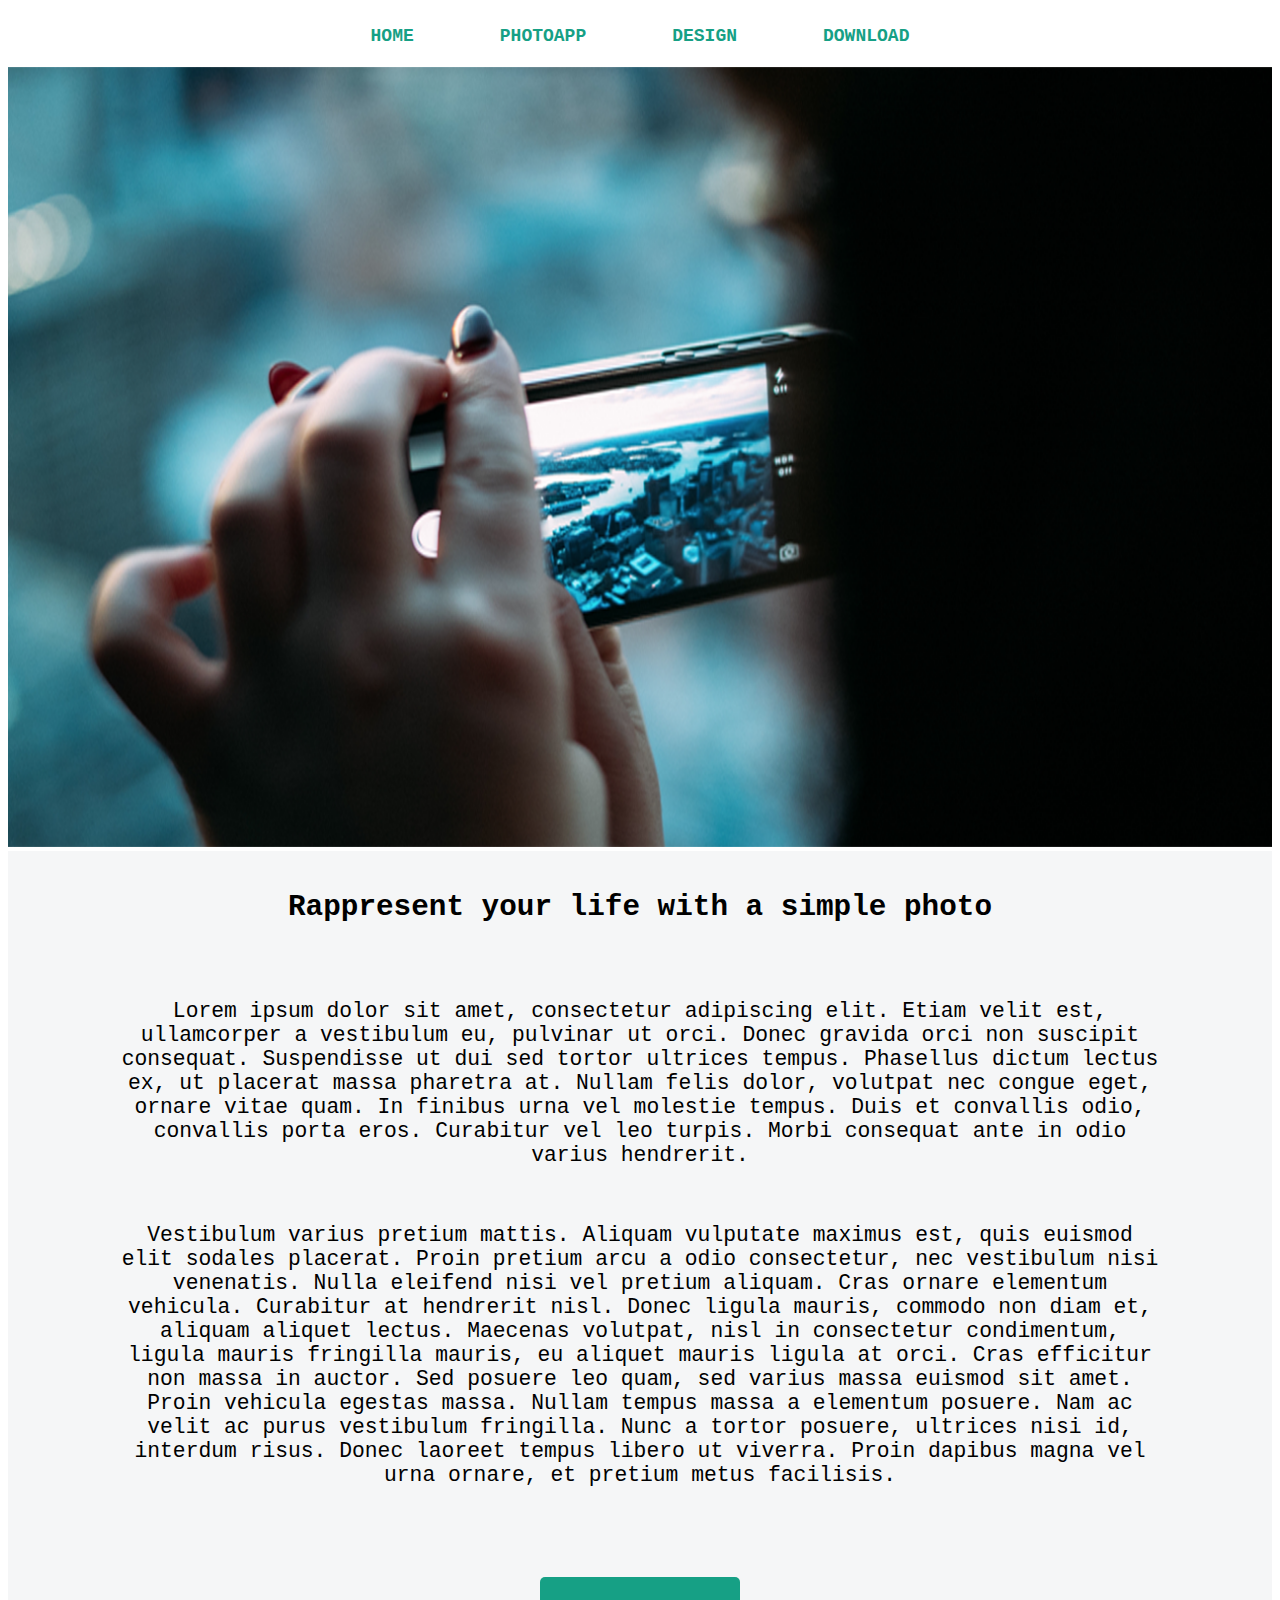
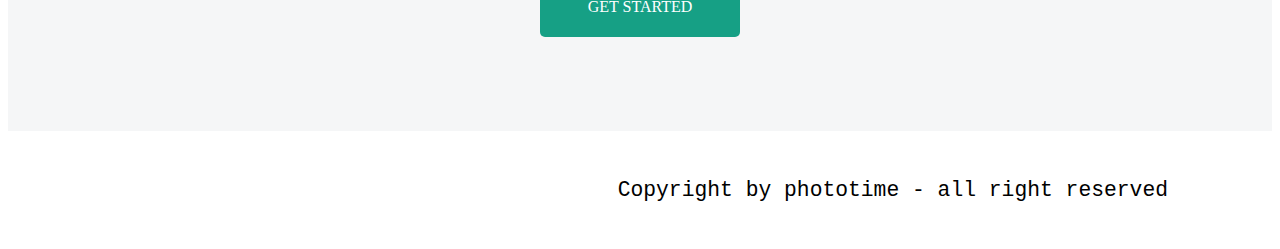
<file: homework1/index.html>
<!DOCTYPE html>
<html lang="en">
<head>
    <meta charset="UTF-8">
    <title>homework1</title>
    <link rel="stylesheet" href="css/style.css">
    <link href="https://fonts.googleapis.com/css?family=Merriweather" rel="stylesheet">
</head>
<body>
  
  <div class="key">
    <nav class="menu">
        <a href="#">home</a>  
        <a href="#">photoapp</a>
        <a href="#">design</a>  
        <a href="#">download</a> 
    </nav> 
  </div>
  
    <img class="header1" src="img/top-img.png" alt="sample photo">
    
   <section>
       <div class="conteiner">
            <div class="title">
                <h1>Rappresent your life with a simple photo</h1>
                <div class="general-text">
                    <p class="text-info"> Lorem ipsum dolor sit amet, consectetur adipiscing elit. Etiam velit est, ullamcorper a vestibulum eu, pulvinar ut orci. Donec gravida orci non suscipit consequat. Suspendisse ut dui sed tortor ultrices tempus. Phasellus dictum lectus ex, ut placerat massa pharetra at. Nullam felis dolor, volutpat nec congue eget, ornare vitae quam. In finibus urna vel molestie tempus. Duis et convallis odio, convallis porta eros. Curabitur vel leo turpis. Morbi consequat ante in odio varius hendrerit.
                    </p>
                
                    <p class="text-info">Vestibulum varius pretium mattis. Aliquam vulputate maximus est, quis euismod elit sodales placerat. Proin pretium arcu a odio consectetur, nec vestibulum nisi venenatis. Nulla eleifend nisi vel pretium aliquam. Cras ornare elementum vehicula. Curabitur at hendrerit nisl. Donec ligula mauris, commodo non diam et, aliquam aliquet lectus. Maecenas volutpat, nisl in consectetur condimentum, ligula mauris fringilla mauris, eu aliquet mauris ligula at orci. Cras efficitur non massa in auctor. Sed posuere leo quam, sed varius massa euismod sit amet. Proin vehicula egestas massa. Nullam tempus massa a elementum posuere. Nam ac velit ac purus vestibulum fringilla. Nunc a tortor posuere, ultrices nisi id, interdum risus. Donec laoreet tempus libero ut viverra. Proin dapibus magna vel urna ornare, et pretium metus facilisis.</p>
                </div>
            </div>
<!--
            <div class="button">
                <a href="#">get started</a>
            </div> 
-->
           <a href="#" class="button">get started</a>
       
        </div>
   </section>
   
   <footer>
       <div class="copyright">
           <p>Copyright by phototime - all right reserved</p>
       </div>
   </footer>
    
</body>
</html>
</file>
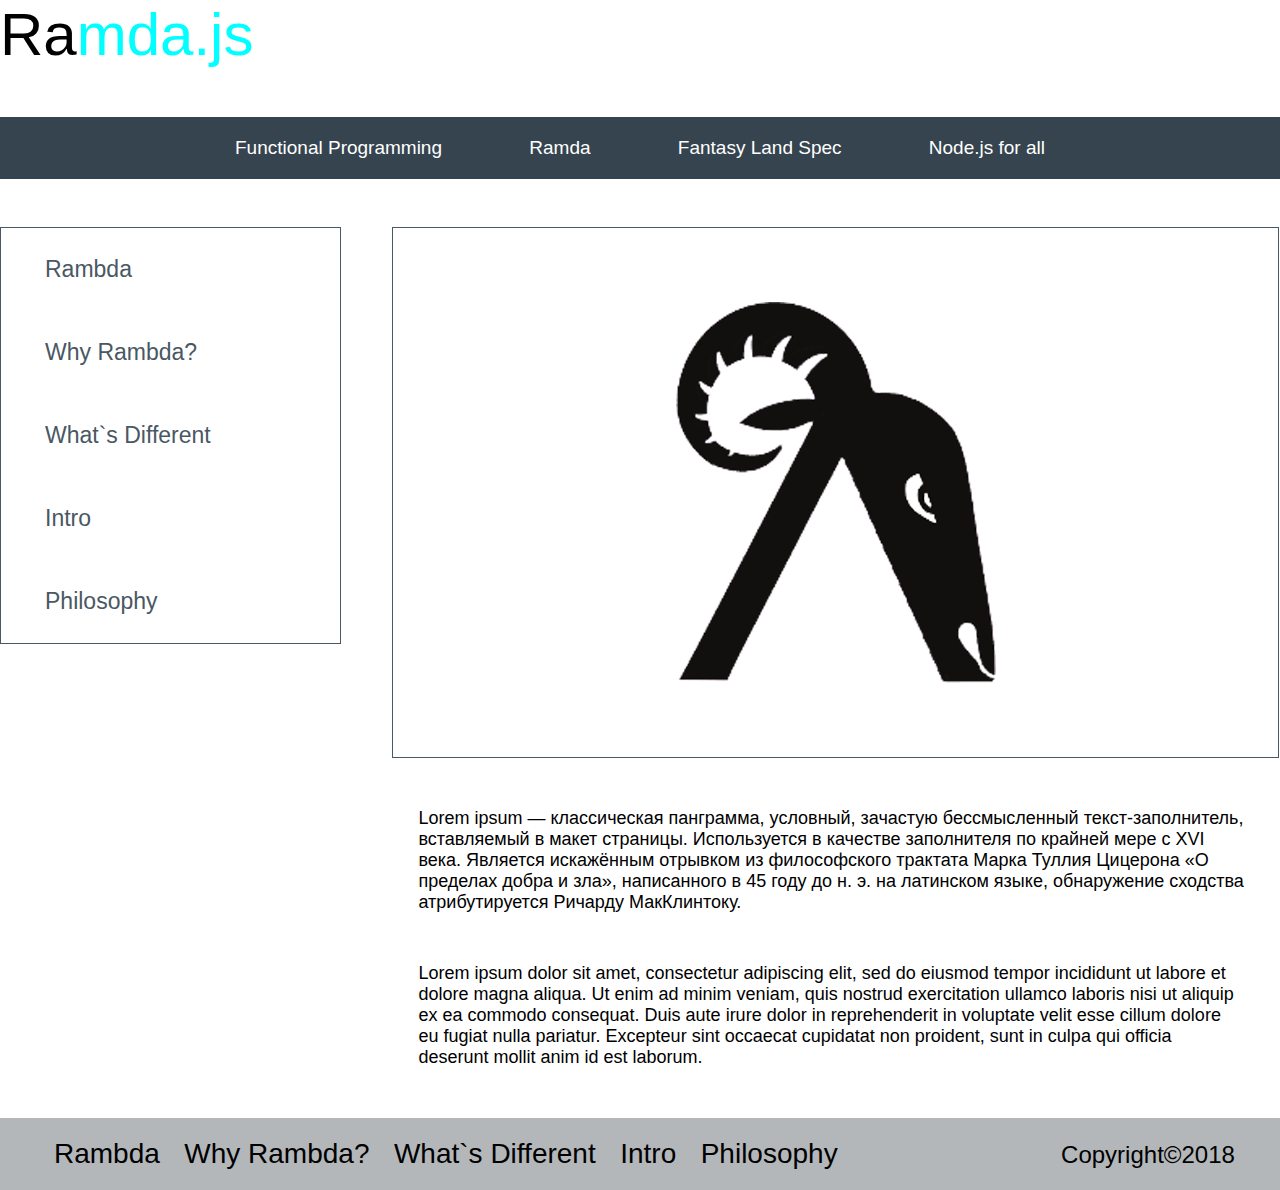
<file: homework2/index.html>
<!DOCTYPE html>
<html lang="en">
<head>
    <meta charset="UTF-8">
    <title>snippet</title>
    <link rel="stylesheet" href="css/reset.css">
    <link rel="stylesheet" href="css/style.css">
</head>
<body>
  
  <section class="rambda">
      <div class="header">
          <a href="#" class="text-logo"><span>Ra</span><span class="blue-text">mda.js</span></a>
      <div class="nav-bar">
        <nav class="block-link">
            <a href="#">Functional Programming</a>
            <a href="#">Ramda</a>
            <a href="#">Fantasy Land Spec</a>
            <a href="#">Node.js for all</a>
        </nav>
      </div>
      </div>
      <section class="block-leftside">
            <ul class="block-menu">
                <li><a href="#">Rambda</a></li>
                <li><a href="#">Why Rambda?</a></li>
                <li><a href="#">What`s Different</a></li>
                <li><a href="#">Intro</a></li>
                <li><a href="#">Philosophy</a></li>
            </ul>
     </section>
     <section class="block-rightside">
         <div class="block-logo-photo">
            <img src="img/logo.png" alt="logo NOT FOUND" class="logo">
          </div>
          <p class="block-text">
              Lorem ipsum — классическая панграмма, условный, зачастую бессмысленный текст-заполнитель, вставляемый в макет страницы. Используется в качестве заполнителя по крайней мере с XVI века. Является искажённым отрывком из философского трактата Марка Туллия Цицерона «О пределах добра и зла», написанного в 45 году до н. э. на латинском языке, обнаружение сходства атрибутируется Ричарду МакКлинтоку.
          </p>
          <p class="block-text">
            Lorem ipsum dolor sit amet, consectetur adipiscing elit, sed do eiusmod tempor incididunt ut labore et dolore magna aliqua. Ut enim ad minim veniam, quis nostrud exercitation ullamco laboris nisi ut aliquip ex ea commodo consequat. Duis aute irure dolor in reprehenderit in voluptate velit esse cillum dolore eu fugiat nulla pariatur. Excepteur sint occaecat cupidatat non proident, sunt in culpa qui officia deserunt mollit anim id est laborum.
          </p>
     </section>    
    <footer>
        <nav class="footer-menu">
            <a href="#">Rambda</a>
            <a href="#">Why Rambda?</a>
            <a href="#">What`s Different</a>
            <a href="#">Intro</a>
            <a href="#">Philosophy</a>
            <span class="copy">Copyright&copy;2018</span>
        </nav>
    </footer>
   </section>
</body>
</html>
</file>
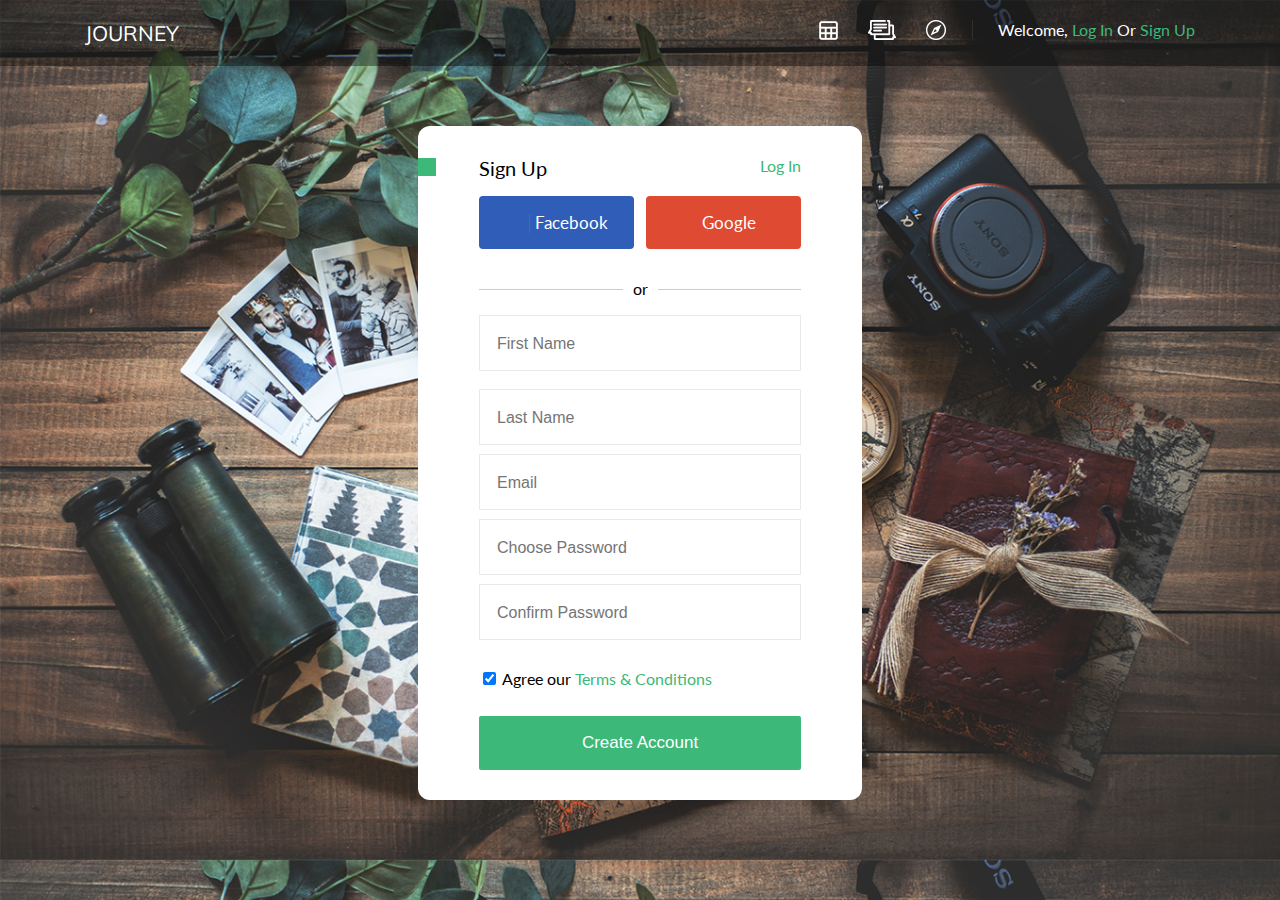
<file: homework4/index.html>
<!doctype html>
<html lang="en">
<head>
    <meta charset="UTF-8">
    <meta name="viewport"
          content="width=device-width, user-scalable=no, initial-scale=1.0, maximum-scale=1.0, minimum-scale=1.0">
    <meta http-equiv="X-UA-Compatible" content="ie=edge">
    <link rel="stylesheet" href="css/reset.css">
    <link rel="stylesheet" href="css/style.css">
    <link href="https://fonts.googleapis.com/css?family=Muli:900" rel="stylesheet">
    <link href="https://fonts.googleapis.com/css?family=Lato" rel="stylesheet">
    <link rel="stylesheet" href="https://use.fontawesome.com/releases/v5.8.1/css/all.css" integrity="sha384-50oBUHEmvpQ+1lW4y57PTFmhCaXp0ML5d60M1M7uH2+nqUivzIebhndOJK28anvf" crossorigin="anonymous">
    <title>homework4</title>
</head>
<body>

    <div class="journey">
        <header class="clearfix">
            <a class="title">journey</a>
            <div class="nav-menu">
              <a href="#" class="bg-caledar"></a>
              <a href="#" class="bg-forum"></a>
              <a href="#" class="bg-journey"></a>
              <p class="greeting">welcome, <a href="#" class="green-link">log in</a> or <a href="#" class="green-link">sign up</a></p>
            </div>
        </header>
        <div class="block-registration">
            <div class="registration-box">
                <div class="header-registration-box clearfix">
                    <p class="sign-up">sign up</p>
                    <a href="#" class="log-in green-link">log in</a>
                </div>
                <div class="sign-up-socials clearfix">
                    <a href="#" class="facebook">
                        <i class="fab fa-facebook-f socials-items"></i>
                        <p class="social-name">Facebook</p>
                    </a>
                    <a href="#" class="google">
                        <i class="fab fa-google-plus-g socials-items"></i>
                        <p class="social-name">Google</p>
                    </a>
                </div>
                <div class="fields-full-name">
                    <p class="decoration">or</p>
                    <input type="text" placeholder="First Name" class="block-field">
                    <input type="text" placeholder="Last Name" class="block-field">
                    <input type="email" placeholder="Email" class="block-field">
                    <input type="password" placeholder="Choose Password" class="block-field">
                    <input type="password" placeholder="Confirm Password" class="block-field">
                    <div class="confirm">
                        <input type="checkbox" id="license" checked>
                        <label for="license">Agree our <a href="#" class="green-link">Terms &amp; Conditions</a></label>
                    </div>
                    <input type="submit" class="btn-create" value="Create Account">
                </div>
            </div>
        </div>
    </div>


</body>
</html>
</file>
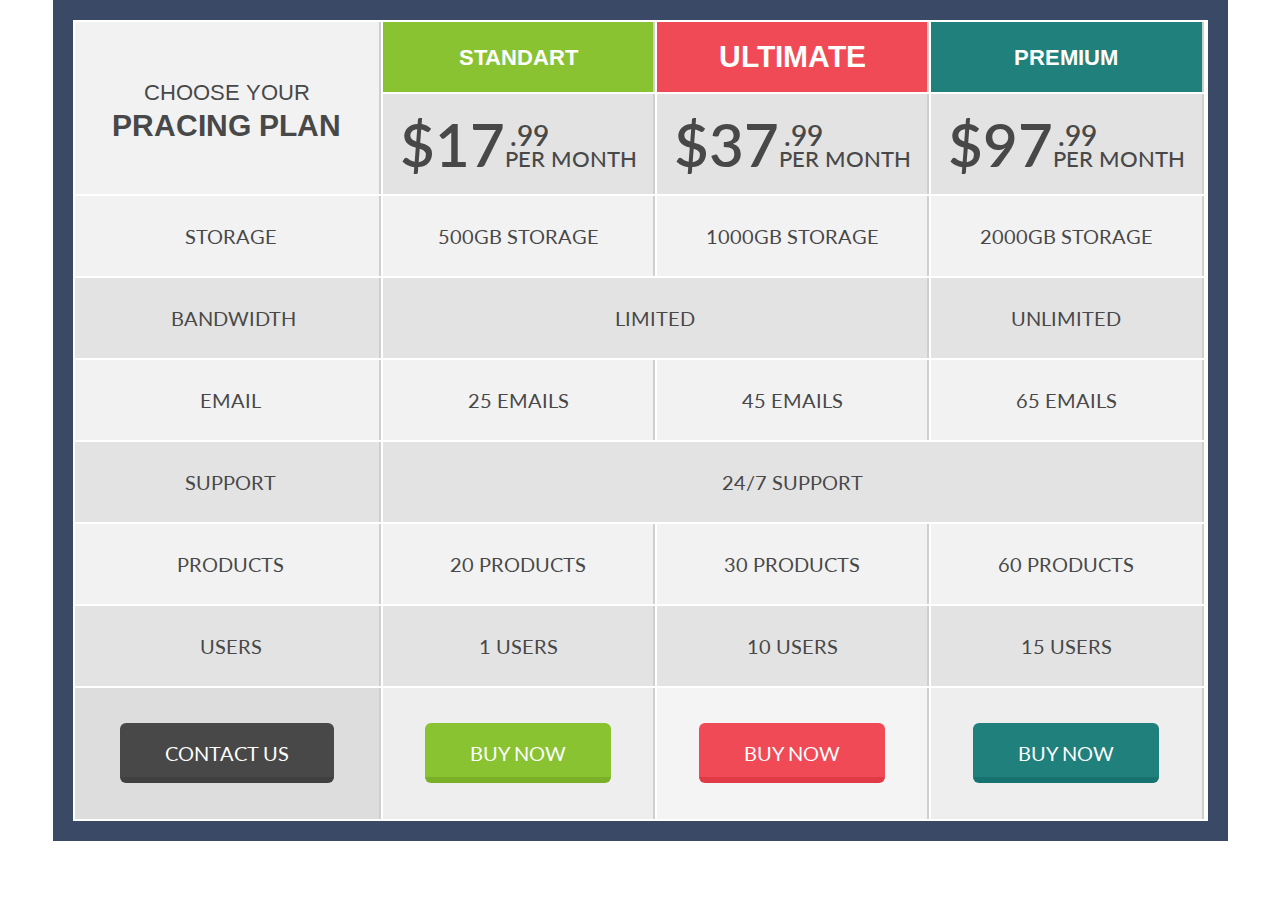
<file: homework5/index.html>
<!doctype html>
<html lang="en">
<head>
    <meta charset="UTF-8">
    <meta name="viewport"
          content="width=device-width, user-scalable=no, initial-scale=1.0, maximum-scale=1.0, minimum-scale=1.0">
    <meta http-equiv="X-UA-Compatible" content="ie=edge">
    <link rel="stylesheet" href="css/reset.css">
    <link rel="stylesheet" href="css/style.css">
    <link href="https://fonts.googleapis.com/css?family=Lato" rel="stylesheet">
    <link href="https://fonts.googleapis.com/css?family=Arimo:400,700" rel="stylesheet">
    <link rel="stylesheet" href="https://use.fontawesome.com/releases/v5.8.1/css/all.css" integrity="sha384-50oBUHEmvpQ+1lW4y57PTFmhCaXp0ML5d60M1M7uH2+nqUivzIebhndOJK28anvf" crossorigin="anonymous">
    <title>Microsoft</title>
</head>
<body>

   <div class="pricing">
       <table>
       <tr class="table-row">
           <th class="table-header" rowspan="2"><p class="title"><span class="small-text">choose your</span> pracing plan</p></th>
           <th class="table-header bg-salat">standart</th>
           <th class="table-header bg-pink">ultimate</th>
           <th class="table-header bg-green">premium</th>
       </tr>
       <tr class="table-row">
           <th class="table-header-price"><p>&#36;17<span class="small-text">per month</span></p></th>
           <th class="table-header-price"><p>&#36;37<span class="small-text">per month</span></p></th>
           <th class="table-header-price"><p>&#36;97<span class="small-text">per month</span></p></th>
       </tr>
       <tr class="table-row">
           <td class="table-data">
           <i class="fas fa-archive icon"></i>storage</td>
           <td class="table-data">500GB Storage</td>
           <td class="table-data">1000GB Storage</td>
           <td class="table-data">2000GB Storage</td>
       </tr>
       <tr class="table-row">
           <td class="table-data">
           <i class="fas fa-cloud-download-alt icon"></i>
           bandwidth</td>
           <td class="table-data" colspan="2">limited</td>
           <td class="table-data">unlimited<td>
       </tr>
       <tr class="table-row">
           <td class="table-data">
           <i class="fas fa-envelope icon"></i>email</td>
           <td class="table-data">25 emails</td>
           <td class="table-data">45 emails</td>
           <td class="table-data">65 emails</td>
       </tr>
       <tr class="table-row">
           <td class="table-data">
           <i class="fas fa-life-ring icon"></i>support</td>
           <td class="table-data" colspan="3">24/7 support</td>
       </tr>
       <tr class="table-row">
           <td class="table-data">
           <i class="fas fa-cube icon"></i>products</td>
           <td class="table-data">20 products</td>
           <td class="table-data">30 products</td>
           <td class="table-data">60 products</td>
       </tr>
       <tr class="table-row">
           <td class="table-data"><i class="fas fa-users icon"></i>users</td>
           <td class="table-data">1 users</td>
           <td class="table-data">10 users</td>
           <td class="table-data">15 users</td>
       </tr>
       <tr class="table-row-btn">
           <td class="table-data table-btn"><a href="#" class="btn bottom-g-dicoration">contact us</a></td>
           <td class="table-data table-btn"><a href="#" class="btn bottom-s-dicoration">buy now</a></td>
           <td class="table-data table-btn"><a href="#" class="btn bottom-p-dicoration">buy now</a></td>
           <td class="table-data table-btn"><a href="#" class="btn bottom-gr-dicoration">buy now</a></td>
       </tr>
   </table>
   </div>
</body>
</html>
</file>
<file: homework1/css/style.css>
.header1 {
     margin-top: 20px;
     width: 100%;
}

.key {
    text-align: center;
    margin-top: 20px;
    word-spacing: 80px;
    font-size: 18pt;
}

.menu a{
    text-transform: uppercase;
    text-decoration: none;
    color: #16a085;
    font-family: 'Courier';
    font-size: 18px;
    font-weight: bold;
}

.conteiner {
    
    background-color: #f5f6f7;
    text-align: center;
    padding-top: 20px;
    padding-bottom: 94px;
}

.title h1 {
    font-family: 'Courier';
    font-size: 22pt;
}

.general-text {
    text-align: center;
    font-family: 'Courier';
    font-size: 16pt;
    padding: 34px 110px;;
    
}

.text-info {
    
    padding-bottom: 35px;
}

.button {
    
    width: 200px;
    height: 60px;
    margin: 0 auto;  
    
    line-height: 60px;
    color: white;
    text-transform: uppercase;
    text-decoration: none;
    
    border-radius: 5px;
    background-color: #16a085;
    
    display: block;
}

.footer {
    background-color: #ffffff;
}

.copyright p {
    
    text-align: right;
    margin: 47px;
    margin-right: 104px;
    font-size: 16pt;
    font-family: 'Courier';
}
</file>
<file: homework2/css/style.css>
.rambda {
    width: 1280px;
    margin: 0 auto;
    font-family: sans-serif;
}

.text-logo {
    text-decoration: none;
    color: black;
    font-size: 60px;
    font-weight: 100;
}

.blue-text {
    color: aqua;
}

.nav-bar {
    text-align: center;
}

.block-link {
    font-size: 19px;
    background-color: #35444f;
    margin: 48px 0px;
    padding: 20px;
}

.block-link > a{
    padding: 20px 40px;
    border-left: 1px solid transparent;
    border-right: 1px solid transparent;

    text-decoration: none;
    color: white;
}

.block-link > a:hover {
    background-color: #222f3a;
    border-left: 1px solid white;
    border-right: 1px solid white;
}


.block-leftside {
    width: 344px; 
    display: inline-block;
    vertical-align: top;
}

.block-menu {
    border: 1px solid #495863;
    display: inline-block;
    box-sizing: content-box;
}

.block-menu > li{
    list-style-type: none;
}

.block-menu a {
    padding: 28px 129px 28px 44px;
    font-size: 23px;
    text-decoration: none;
    display: inline-block;
    color: #495863;
}

.block-menu > li a:hover {
    padding-left: 69px;
    color: black;
    background-color: #dbdbdb;
    display: block;
}

.block-rightside {
    display: inline-block;
    width: 66%;
}


.block-logo-photo {
    width: 885px;
    margin-left: 44px;
    border: 0.1px solid #495863;
    margin-bottom: 50px;
}


.logo {
    margin: 0 auto;
    padding: 74px;
    display: block;
    transition: all 3s;
    display: block;
}

.logo:hover {
    -webkit-transform: scale(1.35);
}

.block-text {
    width: 827px;
    font-size: 18px;
    margin:  50px 30px 50px 70px;
    text-align: left;
}

footer {
    background-color: #b4b7ba;
}

.footer-menu {
    padding: 20px 44px;
}

.footer-menu a{
    font-size: 28px;
    margin: 0 10px;
    text-decoration: none;
    color: black;
}

.footer-menu > a:hover {
    text-decoration: underline;
    color: #3181a6;
}

.copy {
    margin-left: 209px;
    font-size: 24px;
    
}
</file>
<file: homework4/css/style.css>
body {
    background-image: url(../img/background.png);
    background-size: cover;
    font-family: 'Lato', sans-serif;
}

header {
    padding: 20px 85px;
    background: rgba(0, 0, 0, 0.4);
}

.title {
    font-size: 21px;
    float: left;
    text-transform: uppercase;
    color: #fff;
    font-family: 'Muli', sans-serif;
}

.title:hover {
    color: #3cb878;
}

.nav-menu {
    float: right;
}


.bg-caledar {
    width: 19px;
    height: 19px;
    background: url('../img/css_sprites.png') -106px -10px;
    display: inline-block;
    margin-right: 26px;
}

.bg-caledar:hover {
    width: 19px;
    height: 19px;
    background: url('../img/css_sprites.png') -106px -49px;
    display: inline-block;
    margin-right: 26px;
}

.bg-forum {
    width: 28px;
    height: 20px;
    background: url('../img/css_sprites.png') -10px -10px;
    display: inline-block;
    margin-right: 26px;
}

.bg-forum:hover {
    width: 28px;
    height: 20px;
    background: url('../img/css_sprites.png') -58px -10px;
    display: inline-block;
    margin-right: 26px;
}

.bg-journey {
    width: 20px;
    height: 20px;
    background: url('../img/css_sprites.png') -50px -50px;
    display: inline-block;
    margin-right: 26px;
}

.bg-journey:hover {
    width: 20px;
    height: 20px;
    background: url('../img/css_sprites.png') -10px -50px;
    display: inline-block;
    margin-right: 26px;
}

.greeting {
    float: right;
    text-transform: capitalize;
    text-decoration: none;
    color: #fff;
    border-left: 1px solid #312f2f;
    padding-left: 25px;
}

.block-registration {
    margin: 60px auto;
    width: 444px;
    background-color: white;
    border-radius: 12px;
    padding: 30px 61px;
    box-sizing: border-box;
}


.registration-box {
    width: 322px;
    margin: 0 auto;
}

.sign-up {
    font-size: 20px;
    float: left;
    position: relative;
    text-transform: capitalize;
}

.sign-up::before {
    content: url(../img/shape.png);
    position: absolute;
    left: -61px;
}

.log-in {
    float: right;
    text-transform: capitalize;
}

.header-registration-box {
    margin-bottom: 16px;
}

.sign-up-socials {
    color: #fff;
    font-size: 17px;
    margin-bottom: 30px;
}

.social-name {
    display: inline-block;
    padding: 16px 0px 16px 30px;
}

.socials-items {
    display: inline-block;
    font-size: 20px;
    margin-left: 17px
}

.facebook {
    width: 48%;
    float: left;
    background-color: #305db8;
    border-radius: 4px;
    box-sizing: border-box;
    color: white;
    text-decoration: none;
}

.facebook::before {
    content: url("../img/line.png");
    position: relative;
    left: 50px;
    top: 4px;
}

.facebook:hover {
    background-color: #264b96;
    text-decoration: none;
}

.google {
    width: 48%;
    float: right;
    background-color: #df4a32;
    border-radius: 4px;
    box-sizing: border-box;
    color: white;
    text-decoration: none;
}

.google::before {
    content: url("../img/line.png");
    position: relative;
    left: 61px;
    top: 4px;
}

.google:hover {
    background-color: #c3412c;
    text-decoration: none;
}

.fields-full-name {
}

.decoration {
    overflow: hidden;
    position: relative;
    text-align: center;
    white-space: nowrap;
    margin-bottom: 17px;
}

.decoration::before,
.decoration::after {
    content: '';
    display: inline-block;
    position: relative;
    width: 50%;
    top: -1px;
    height: 1px;
    vertical-align: middle;
    background: rgba(0,0,0,0.2);
}

.decoration::before {
    left: -10px;
    margin-left: -50%;
}

.decoration::after {
    left: 10px;
    margin-right: -50%;
}

.block-field {
    width: 100%;
    font-size: 16px;
    padding: 19px 0 17px 17px;
    box-sizing: border-box;
    margin-bottom: 9px;
    border: 1px solid #eaeaea
}

input[placeholder="First Name"] {
    margin-bottom: 18px;
}

.block-field:hover {
    box-shadow: 0px 10px 10px -9px rgba(0,0,0,0.5);
}
.confirm { 
    margin-top: 20px;
}

#license,
label {
    cursor: pointer;
}

.btn-create {
    width: 100%;
    margin-top: 28px;
    padding: 17px 100px;
    text-align: center;
    border: none;
    background-color: #3cb878;
    font-size: 17px;
    color: white;
    border-radius: 2px;
    cursor: pointer;
}

.btn-create:hover {
    background-color: #329a65;
}

.green-link {
    color: #3cb878;
    text-decoration: none;
}

.green-link:hover {
    text-decoration: underline;
}

.clearfix::after {
    content: "";
    display: block;
    clear: both;
}
</file>
<file: homework5/css/style.css>
.pricing {
    width: 1175px;
    margin: 0 auto;
    font-family: 'Lato', sans-serif;
}

table {
    border: 20px solid #3a4965;
}

.table-header {
    border-right: 2px solid #cfcfcf;
    color: white;
    text-transform: uppercase;
    vertical-align: middle;
    height: 70px;
    font-family: 'Arimo', sans-serif;
    font-weight: 700;
}

.table-data {
    border-right: 2px solid #cfcfcf;
    color: #484848;
    width: 277px;
    text-align: center;
    padding: 28px 0px;
    font-size: 20px;
    text-transform: uppercase;
}

.table-row:nth-child(even) {
    background: #e3e3e3;
}

.table-row:nth-child(odd) {
    background: #f2f2f2;
}

.table-data:first-of-type,
.table-header:first-of-type{
    width: 310px;
}

.table-header:nth-child(even) {
    font-size: 22px;
}

.table-header:nth-child(odd) {
    font-size: 30px;
}

.bg-salat {
    background-color: #89c331;
}

.bg-pink {
    background-color: #f04a56;
}

.bg-green {
    background-color: #20807c;
}

.bg-grey {
    background-color: #484848;
}

.title {
    text-transform: uppercase;
    padding: 50px 35px;
    color: #484848;
}

.table-header-price {
    font-size: 60px;
    font-weight: 600;
    color: #484848;
    vertical-align: middle;
    border-right: 2px solid #cfcfcf;
    position: relative;
}

.table-header-price::before {
    content: ".99";
    font-size: 28px;
    position: absolute;
    top: 24px;
    left: 127px;
}

.small-text {
    font-size: 22px;
    font-weight: 500;
    text-transform: uppercase;
}

.icon {
    display: inline-block;
    margin-right: 8px;
    color: #848484;
}

.table-row-btn:first-child {
    border-color: #ddd;
}

.table-btn:first-child {
    background-color: #ddd;
}

.table-btn:nth-child(even) {
    background-color: #eee;
}

.table-btn:nth-child(3n) {
    background-color: #f4f4f4;
}

.btn {
    text-decoration: none;
    color: white;
    padding: 18px 45px;
    border-radius: 6px;
    line-height: 75px;
}

.bottom-g-dicoration {
    background: linear-gradient(#484848 90%, #404040 10%);
}

.bottom-s-dicoration {
    background: linear-gradient(#89c331 90%, #79b027 10%);
}

.bottom-p-dicoration {
    background: linear-gradient(#f04a56 90%, #df3a46 10%);
}

.bottom-gr-dicoration {
    background: linear-gradient(#20807c 90%, #16736f 10%);
}
</file>
